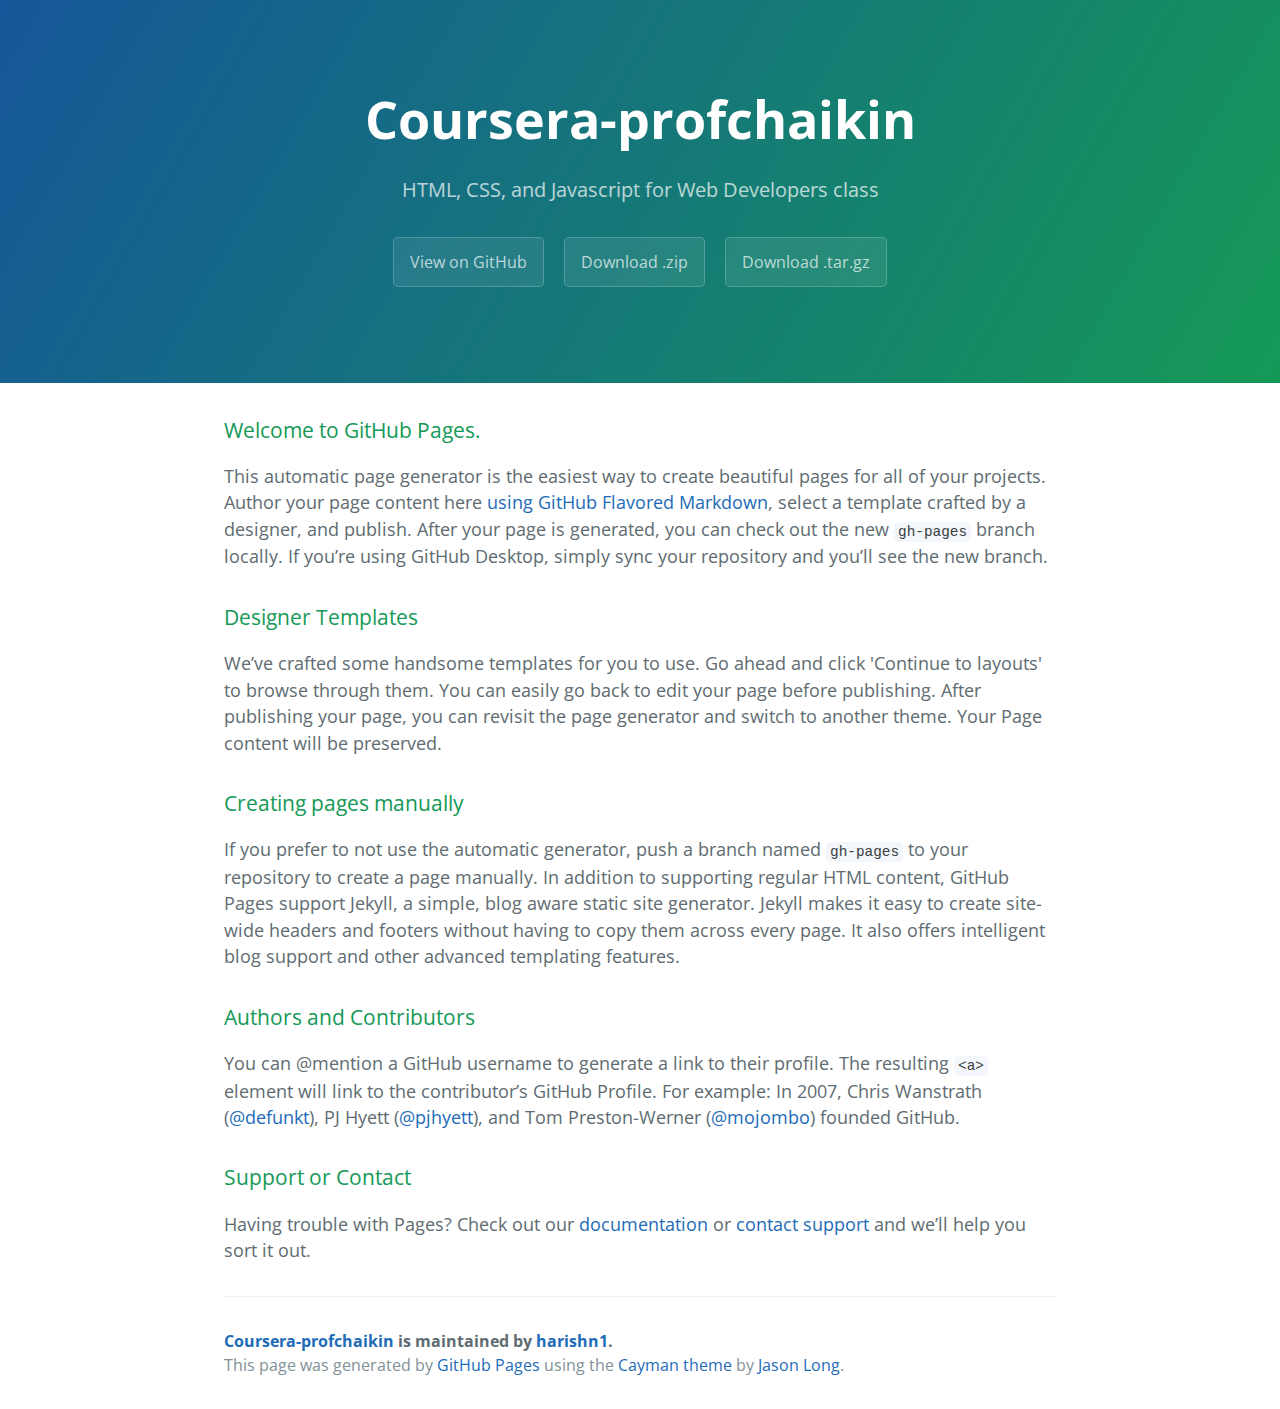
<file: index.html>
<!DOCTYPE html>
<html lang="en-us">
  <head>
    <meta charset="UTF-8">
    <title>Coursera-profchaikin by harishn1</title>
    <meta name="viewport" content="width=device-width, initial-scale=1">
    <link rel="stylesheet" type="text/css" href="stylesheets/normalize.css" media="screen">
    <link href='https://fonts.googleapis.com/css?family=Open+Sans:400,700' rel='stylesheet' type='text/css'>
    <link rel="stylesheet" type="text/css" href="stylesheets/stylesheet.css" media="screen">
    <link rel="stylesheet" type="text/css" href="stylesheets/github-light.css" media="screen">
  </head>
  <body>
    <section class="page-header">
      <h1 class="project-name">Coursera-profchaikin</h1>
      <h2 class="project-tagline">HTML, CSS, and Javascript for Web Developers class</h2>
      <a href="https://github.com/harishn1/coursera-profChaikin" class="btn">View on GitHub</a>
      <a href="https://github.com/harishn1/coursera-profChaikin/zipball/master" class="btn">Download .zip</a>
      <a href="https://github.com/harishn1/coursera-profChaikin/tarball/master" class="btn">Download .tar.gz</a>
    </section>

    <section class="main-content">
      <h3>
<a id="welcome-to-github-pages" class="anchor" href="#welcome-to-github-pages" aria-hidden="true"><span aria-hidden="true" class="octicon octicon-link"></span></a>Welcome to GitHub Pages.</h3>

<p>This automatic page generator is the easiest way to create beautiful pages for all of your projects. Author your page content here <a href="https://guides.github.com/features/mastering-markdown/">using GitHub Flavored Markdown</a>, select a template crafted by a designer, and publish. After your page is generated, you can check out the new <code>gh-pages</code> branch locally. If you’re using GitHub Desktop, simply sync your repository and you’ll see the new branch.</p>

<h3>
<a id="designer-templates" class="anchor" href="#designer-templates" aria-hidden="true"><span aria-hidden="true" class="octicon octicon-link"></span></a>Designer Templates</h3>

<p>We’ve crafted some handsome templates for you to use. Go ahead and click 'Continue to layouts' to browse through them. You can easily go back to edit your page before publishing. After publishing your page, you can revisit the page generator and switch to another theme. Your Page content will be preserved.</p>

<h3>
<a id="creating-pages-manually" class="anchor" href="#creating-pages-manually" aria-hidden="true"><span aria-hidden="true" class="octicon octicon-link"></span></a>Creating pages manually</h3>

<p>If you prefer to not use the automatic generator, push a branch named <code>gh-pages</code> to your repository to create a page manually. In addition to supporting regular HTML content, GitHub Pages support Jekyll, a simple, blog aware static site generator. Jekyll makes it easy to create site-wide headers and footers without having to copy them across every page. It also offers intelligent blog support and other advanced templating features.</p>

<h3>
<a id="authors-and-contributors" class="anchor" href="#authors-and-contributors" aria-hidden="true"><span aria-hidden="true" class="octicon octicon-link"></span></a>Authors and Contributors</h3>

<p>You can @mention a GitHub username to generate a link to their profile. The resulting <code>&lt;a&gt;</code> element will link to the contributor’s GitHub Profile. For example: In 2007, Chris Wanstrath (<a href="https://github.com/defunkt" class="user-mention">@defunkt</a>), PJ Hyett (<a href="https://github.com/pjhyett" class="user-mention">@pjhyett</a>), and Tom Preston-Werner (<a href="https://github.com/mojombo" class="user-mention">@mojombo</a>) founded GitHub.</p>

<h3>
<a id="support-or-contact" class="anchor" href="#support-or-contact" aria-hidden="true"><span aria-hidden="true" class="octicon octicon-link"></span></a>Support or Contact</h3>

<p>Having trouble with Pages? Check out our <a href="https://help.github.com/pages">documentation</a> or <a href="https://github.com/contact">contact support</a> and we’ll help you sort it out.</p>

      <footer class="site-footer">
        <span class="site-footer-owner"><a href="https://github.com/harishn1/coursera-profChaikin">Coursera-profchaikin</a> is maintained by <a href="https://github.com/harishn1">harishn1</a>.</span>

        <span class="site-footer-credits">This page was generated by <a href="https://pages.github.com">GitHub Pages</a> using the <a href="https://github.com/jasonlong/cayman-theme">Cayman theme</a> by <a href="https://twitter.com/jasonlong">Jason Long</a>.</span>
      </footer>

    </section>

  
  </body>
</html>
</file>
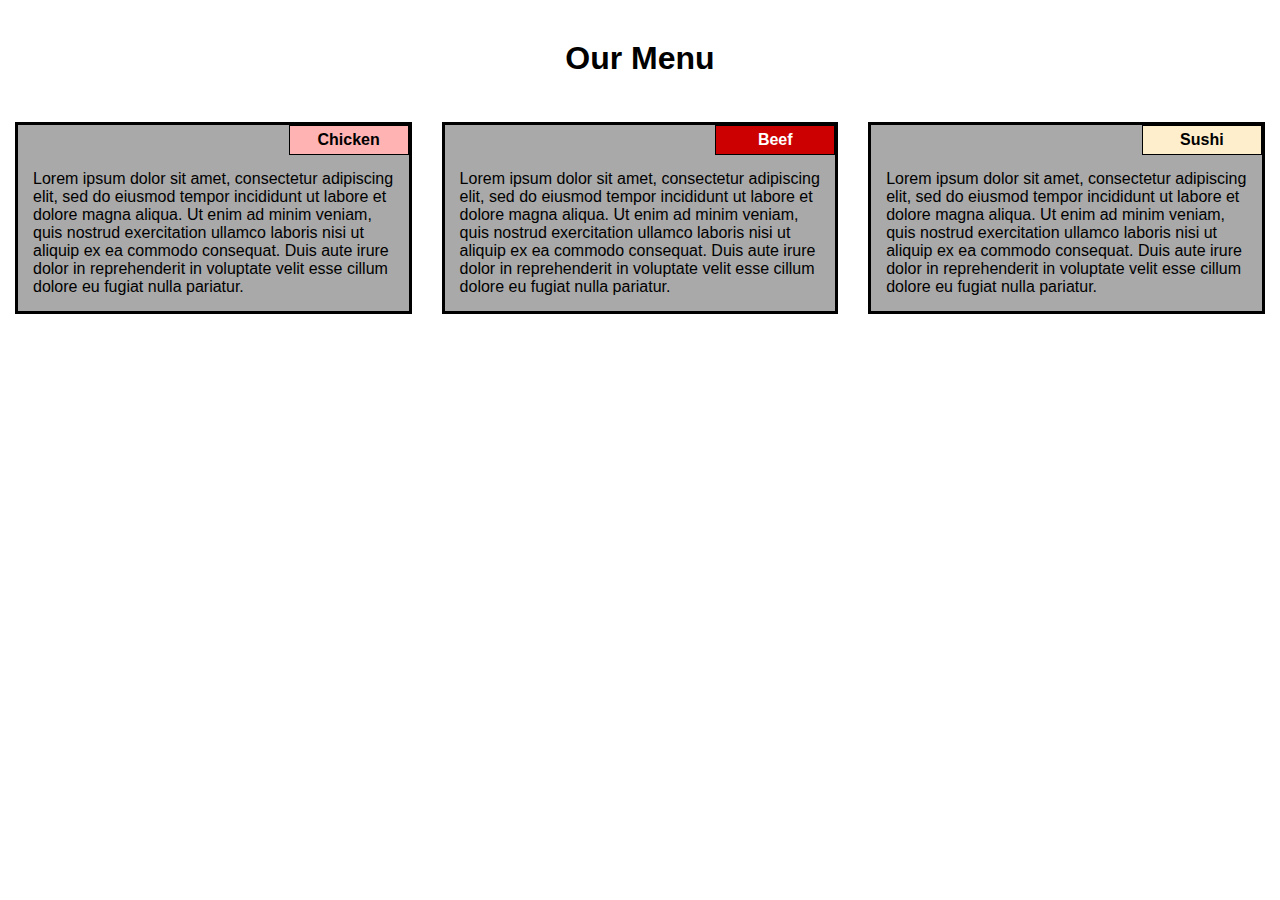
<file: module2-solution/index.html>
<!DOCTYPE html>
<html>
<head>
	<title>Responsive Site</title>
	<link rel="stylesheet" type="text/css" href="css/site.css">
</head>
<body>
	<h1>Our Menu</h1>
	<div class="row">
		<div class="col-sm-6 col-m-4">
			<section>
			<div class="chicken">Chicken</div>
			<p>Lorem ipsum dolor sit amet, consectetur adipiscing elit, sed do eiusmod tempor incididunt ut labore et dolore magna aliqua. Ut enim ad minim veniam, quis nostrud exercitation ullamco laboris nisi ut aliquip ex ea commodo consequat. Duis aute irure dolor in reprehenderit in voluptate velit esse cillum dolore eu fugiat nulla pariatur.</p>
		</section>
		</div>

		<div class="col-sm-6 col-m-4">
			<section>
			<div class="beef">Beef</div>
				<p>Lorem ipsum dolor sit amet, consectetur adipiscing elit, sed do eiusmod tempor incididunt ut labore et dolore magna aliqua. Ut enim ad minim veniam, quis nostrud exercitation ullamco laboris nisi ut aliquip ex ea commodo consequat. Duis aute irure dolor in reprehenderit in voluptate velit esse cillum dolore eu fugiat nulla pariatur.
				</p>
		</section>
		</div>
		
		<div class="col-sm-12 col-m-4">
			<section>
				<div class="sushi">Sushi</div>
				<p>Lorem ipsum dolor sit amet, consectetur adipiscing elit, sed do eiusmod tempor incididunt ut labore et dolore magna aliqua. Ut enim ad minim veniam, quis nostrud exercitation ullamco laboris nisi ut aliquip ex ea commodo consequat. Duis aute irure dolor in reprehenderit in voluptate velit esse cillum dolore eu fugiat nulla pariatur.
				</p>
		</section>
		</div>
	</div>
</body>
</html>
</file>
<file: stylesheets/stylesheet.css>
* {
  box-sizing: border-box; }

body {
  padding: 0;
  margin: 0;
  font-family: "Open Sans", "Helvetica Neue", Helvetica, Arial, sans-serif;
  font-size: 16px;
  line-height: 1.5;
  color: #606c71; }

a {
  color: #1e6bb8;
  text-decoration: none; }
  a:hover {
    text-decoration: underline; }

.btn {
  display: inline-block;
  margin-bottom: 1rem;
  color: rgba(255, 255, 255, 0.7);
  background-color: rgba(255, 255, 255, 0.08);
  border-color: rgba(255, 255, 255, 0.2);
  border-style: solid;
  border-width: 1px;
  border-radius: 0.3rem;
  transition: color 0.2s, background-color 0.2s, border-color 0.2s; }
  .btn + .btn {
    margin-left: 1rem; }

.btn:hover {
  color: rgba(255, 255, 255, 0.8);
  text-decoration: none;
  background-color: rgba(255, 255, 255, 0.2);
  border-color: rgba(255, 255, 255, 0.3); }

@media screen and (min-width: 64em) {
  .btn {
    padding: 0.75rem 1rem; } }

@media screen and (min-width: 42em) and (max-width: 64em) {
  .btn {
    padding: 0.6rem 0.9rem;
    font-size: 0.9rem; } }

@media screen and (max-width: 42em) {
  .btn {
    display: block;
    width: 100%;
    padding: 0.75rem;
    font-size: 0.9rem; }
    .btn + .btn {
      margin-top: 1rem;
      margin-left: 0; } }

.page-header {
  color: #fff;
  text-align: center;
  background-color: #159957;
  background-image: linear-gradient(120deg, #155799, #159957); }

@media screen and (min-width: 64em) {
  .page-header {
    padding: 5rem 6rem; } }

@media screen and (min-width: 42em) and (max-width: 64em) {
  .page-header {
    padding: 3rem 4rem; } }

@media screen and (max-width: 42em) {
  .page-header {
    padding: 2rem 1rem; } }

.project-name {
  margin-top: 0;
  margin-bottom: 0.1rem; }

@media screen and (min-width: 64em) {
  .project-name {
    font-size: 3.25rem; } }

@media screen and (min-width: 42em) and (max-width: 64em) {
  .project-name {
    font-size: 2.25rem; } }

@media screen and (max-width: 42em) {
  .project-name {
    font-size: 1.75rem; } }

.project-tagline {
  margin-bottom: 2rem;
  font-weight: normal;
  opacity: 0.7; }

@media screen and (min-width: 64em) {
  .project-tagline {
    font-size: 1.25rem; } }

@media screen and (min-width: 42em) and (max-width: 64em) {
  .project-tagline {
    font-size: 1.15rem; } }

@media screen and (max-width: 42em) {
  .project-tagline {
    font-size: 1rem; } }

.main-content :first-child {
  margin-top: 0; }
.main-content img {
  max-width: 100%; }
.main-content h1, .main-content h2, .main-content h3, .main-content h4, .main-content h5, .main-content h6 {
  margin-top: 2rem;
  margin-bottom: 1rem;
  font-weight: normal;
  color: #159957; }
.main-content p {
  margin-bottom: 1em; }
.main-content code {
  padding: 2px 4px;
  font-family: Consolas, "Liberation Mono", Menlo, Courier, monospace;
  font-size: 0.9rem;
  color: #383e41;
  background-color: #f3f6fa;
  border-radius: 0.3rem; }
.main-content pre {
  padding: 0.8rem;
  margin-top: 0;
  margin-bottom: 1rem;
  font: 1rem Consolas, "Liberation Mono", Menlo, Courier, monospace;
  color: #567482;
  word-wrap: normal;
  background-color: #f3f6fa;
  border: solid 1px #dce6f0;
  border-radius: 0.3rem; }
  .main-content pre > code {
    padding: 0;
    margin: 0;
    font-size: 0.9rem;
    color: #567482;
    word-break: normal;
    white-space: pre;
    background: transparent;
    border: 0; }
.main-content .highlight {
  margin-bottom: 1rem; }
  .main-content .highlight pre {
    margin-bottom: 0;
    word-break: normal; }
.main-content .highlight pre, .main-content pre {
  padding: 0.8rem;
  overflow: auto;
  font-size: 0.9rem;
  line-height: 1.45;
  border-radius: 0.3rem; }
.main-content pre code, .main-content pre tt {
  display: inline;
  max-width: initial;
  padding: 0;
  margin: 0;
  overflow: initial;
  line-height: inherit;
  word-wrap: normal;
  background-color: transparent;
  border: 0; }
  .main-content pre code:before, .main-content pre code:after, .main-content pre tt:before, .main-content pre tt:after {
    content: normal; }
.main-content ul, .main-content ol {
  margin-top: 0; }
.main-content blockquote {
  padding: 0 1rem;
  margin-left: 0;
  color: #819198;
  border-left: 0.3rem solid #dce6f0; }
  .main-content blockquote > :first-child {
    margin-top: 0; }
  .main-content blockquote > :last-child {
    margin-bottom: 0; }
.main-content table {
  display: block;
  width: 100%;
  overflow: auto;
  word-break: normal;
  word-break: keep-all; }
  .main-content table th {
    font-weight: bold; }
  .main-content table th, .main-content table td {
    padding: 0.5rem 1rem;
    border: 1px solid #e9ebec; }
.main-content dl {
  padding: 0; }
  .main-content dl dt {
    padding: 0;
    margin-top: 1rem;
    font-size: 1rem;
    font-weight: bold; }
  .main-content dl dd {
    padding: 0;
    margin-bottom: 1rem; }
.main-content hr {
  height: 2px;
  padding: 0;
  margin: 1rem 0;
  background-color: #eff0f1;
  border: 0; }

@media screen and (min-width: 64em) {
  .main-content {
    max-width: 64rem;
    padding: 2rem 6rem;
    margin: 0 auto;
    font-size: 1.1rem; } }

@media screen and (min-width: 42em) and (max-width: 64em) {
  .main-content {
    padding: 2rem 4rem;
    font-size: 1.1rem; } }

@media screen and (max-width: 42em) {
  .main-content {
    padding: 2rem 1rem;
    font-size: 1rem; } }

.site-footer {
  padding-top: 2rem;
  margin-top: 2rem;
  border-top: solid 1px #eff0f1; }

.site-footer-owner {
  display: block;
  font-weight: bold; }

.site-footer-credits {
  color: #819198; }

@media screen and (min-width: 64em) {
  .site-footer {
    font-size: 1rem; } }

@media screen and (min-width: 42em) and (max-width: 64em) {
  .site-footer {
    font-size: 1rem; } }

@media screen and (max-width: 42em) {
  .site-footer {
    font-size: 0.9rem; } }
</file>
<file: stylesheets/github-light.css>
/*
The MIT License (MIT)

Copyright (c) 2016 GitHub, Inc.

Permission is hereby granted, free of charge, to any person obtaining a copy
of this software and associated documentation files (the "Software"), to deal
in the Software without restriction, including without limitation the rights
to use, copy, modify, merge, publish, distribute, sublicense, and/or sell
copies of the Software, and to permit persons to whom the Software is
furnished to do so, subject to the following conditions:

The above copyright notice and this permission notice shall be included in all
copies or substantial portions of the Software.

THE SOFTWARE IS PROVIDED "AS IS", WITHOUT WARRANTY OF ANY KIND, EXPRESS OR
IMPLIED, INCLUDING BUT NOT LIMITED TO THE WARRANTIES OF MERCHANTABILITY,
FITNESS FOR A PARTICULAR PURPOSE AND NONINFRINGEMENT. IN NO EVENT SHALL THE
AUTHORS OR COPYRIGHT HOLDERS BE LIABLE FOR ANY CLAIM, DAMAGES OR OTHER
LIABILITY, WHETHER IN AN ACTION OF CONTRACT, TORT OR OTHERWISE, ARISING FROM,
OUT OF OR IN CONNECTION WITH THE SOFTWARE OR THE USE OR OTHER DEALINGS IN THE
SOFTWARE.

*/

.pl-c /* comment */ {
  color: #969896;
}

.pl-c1 /* constant, variable.other.constant, support, meta.property-name, support.constant, support.variable, meta.module-reference, markup.raw, meta.diff.header */,
.pl-s .pl-v /* string variable */ {
  color: #0086b3;
}

.pl-e /* entity */,
.pl-en /* entity.name */ {
  color: #795da3;
}

.pl-smi /* variable.parameter.function, storage.modifier.package, storage.modifier.import, storage.type.java, variable.other */,
.pl-s .pl-s1 /* string source */ {
  color: #333;
}

.pl-ent /* entity.name.tag */ {
  color: #63a35c;
}

.pl-k /* keyword, storage, storage.type */ {
  color: #a71d5d;
}

.pl-s /* string */,
.pl-pds /* punctuation.definition.string, string.regexp.character-class */,
.pl-s .pl-pse .pl-s1 /* string punctuation.section.embedded source */,
.pl-sr /* string.regexp */,
.pl-sr .pl-cce /* string.regexp constant.character.escape */,
.pl-sr .pl-sre /* string.regexp source.ruby.embedded */,
.pl-sr .pl-sra /* string.regexp string.regexp.arbitrary-repitition */ {
  color: #183691;
}

.pl-v /* variable */ {
  color: #ed6a43;
}

.pl-id /* invalid.deprecated */ {
  color: #b52a1d;
}

.pl-ii /* invalid.illegal */ {
  color: #f8f8f8;
  background-color: #b52a1d;
}

.pl-sr .pl-cce /* string.regexp constant.character.escape */ {
  font-weight: bold;
  color: #63a35c;
}

.pl-ml /* markup.list */ {
  color: #693a17;
}

.pl-mh /* markup.heading */,
.pl-mh .pl-en /* markup.heading entity.name */,
.pl-ms /* meta.separator */ {
  font-weight: bold;
  color: #1d3e81;
}

.pl-mq /* markup.quote */ {
  color: #008080;
}

.pl-mi /* markup.italic */ {
  font-style: italic;
  color: #333;
}

.pl-mb /* markup.bold */ {
  font-weight: bold;
  color: #333;
}

.pl-md /* markup.deleted, meta.diff.header.from-file */ {
  color: #bd2c00;
  background-color: #ffecec;
}

.pl-mi1 /* markup.inserted, meta.diff.header.to-file */ {
  color: #55a532;
  background-color: #eaffea;
}

.pl-mdr /* meta.diff.range */ {
  font-weight: bold;
  color: #795da3;
}

.pl-mo /* meta.output */ {
  color: #1d3e81;
}
</file>
<file: module2-solution/css/site.css>
*{
	box-sizing: border-box;
	margin: 0;
	padding: 0;
}

body{
	font-family: Helvetica, sans-serif;
}
section{
	position: relative;
	background-color: #A9A9A9;
	border: 3px solid black;
	margin: 15px;
	padding: 15px;
}

.row {
  width: 100%;
}

h1{
	text-align: center;
	margin: 30px;
	margin-top: 40px;
}

p{
	margin-top: 30px;
}

.chicken{
	background-color: #ffb3b3;
	font-weight: bold;
	position: absolute;
	top: 0;
	right: 0;
	padding: 5px;
	border: 1px solid black;
	width: 120px;
	text-align: center;
	margin-bottom: 30px;
}

.beef{
	background-color: #cc0000;
	color: white;
	font-weight: bold;
	position: absolute;
	top: 0px;
	right: 0px;
	padding: 5px;
	border: 1px solid black;
	width: 120px;
	text-align: center;}

.sushi{
	background-color: #ffeecc;
	font-weight: bold;
	position: absolute;
	top: 0;
	right: 0;
	padding: 5px;
	border: 1px solid black;
	width: 120px;
	text-align: center;	
}
/* 
* DESKTOP
*/
@media (min-width: 992px){
.col-m-1, .col-m-2, .col-m-3, .col-m-4, .col-m-5, .col-m-6, .col-m-7, .col-m-8, .col-m-9, .col-m-10, .col-m-11, .col-m-12 {
    float: left;
  }
  .col-m-1 {
    width: 8.33%;
  }
  .col-m-2 {
    width: 16.66%;
  }
  .col-m-3 {
    width: 25%;
  }
  .col-m-4 {
    width: 33.33%;
  }
  .col-m-5 {
    width: 41.66%;
  }
  .col-m-6 {
    width: 50%;
  }
  .col-m-7 {
    width: 58.33%;
  }
  .col-m-8 {
    width: 66.66%;
  }
  .col-m-9 {
    width: 74.99%;
  }
  .col-m-10 {
    width: 83.33%;
  }
  .col-m-11 {
    width: 91.66%;
  }
  .col-m-12 {
    width: 100%;
  }
}

/* 
* TABLET
*/

@media (min-width: 768px) and (max-width: 991px){
  .col-sm-1, .col-sm-2, .col-sm-3, .col-sm-4, .col-sm-5, .col-sm-6, .col-sm-7, .col-sm-8, .col-sm-9, .col-sm-10, .col-sm-11, .col-sm-12 {
    float: left;
  }
  .col-sm-1 {
    width: 8.33%;
  }
  .col-sm-2 {
    width: 16.66%;
  }
  .col-sm-3 {
    width: 25%;
  }
  .col-sm-4 {
    width: 33.33%;
  }
  .col-sm-5 {
    width: 41.66%;
  }
  .col-sm-6 {
    width: 50%;
  }
  .col-sm-7 {
    width: 58.33%;
  }
  .col-sm-8 {
    width: 66.66%;
  }
  .col-sm-9 {
    width: 74.99%;
  }
  .col-sm-10 {
    width: 83.33%;
  }
  .col-sm-11 {
    width: 91.66%;
  }
  .col-sm-12 {
    width: 100%;
  }
}

/* 
* MOBILE
*/

@media (max-width: 767px){
  .col-xs-1, .col-xs-2, .col-xs-3, .col-xs-4, .col-xs-5, .col-xs-6, .col-xs-7, .col-xs-8, .col-xs-9, .col-xs-10, .col-xs-11, .col-xs-12 {
    float: left;
  }
  .col-xs-1 {
    width: 8.33%;
  }
  .col-xs-2 {
    width: 16.66%;
  }
  .col-xs-3 {
    width: 25%;
  }
  .col-xs-4 {
    width: 33.33%;
  }
  .col-xs-5 {
    width: 41.66%;
  }
  .col-xs-6 {
    width: 50%;
  }
  .col-xs-7 {
    width: 58.33%;
  }
  .col-xs-8 {
    width: 66.66%;
  }
  .col-xs-9 {
    width: 74.99%;
  }
  .col-xs-10 {
    width: 83.33%;
  }
  .col-xs-11 {
    width: 91.66%;
  }
  .col-xs-12 {
    width: 100%;
  }
}
</file>
